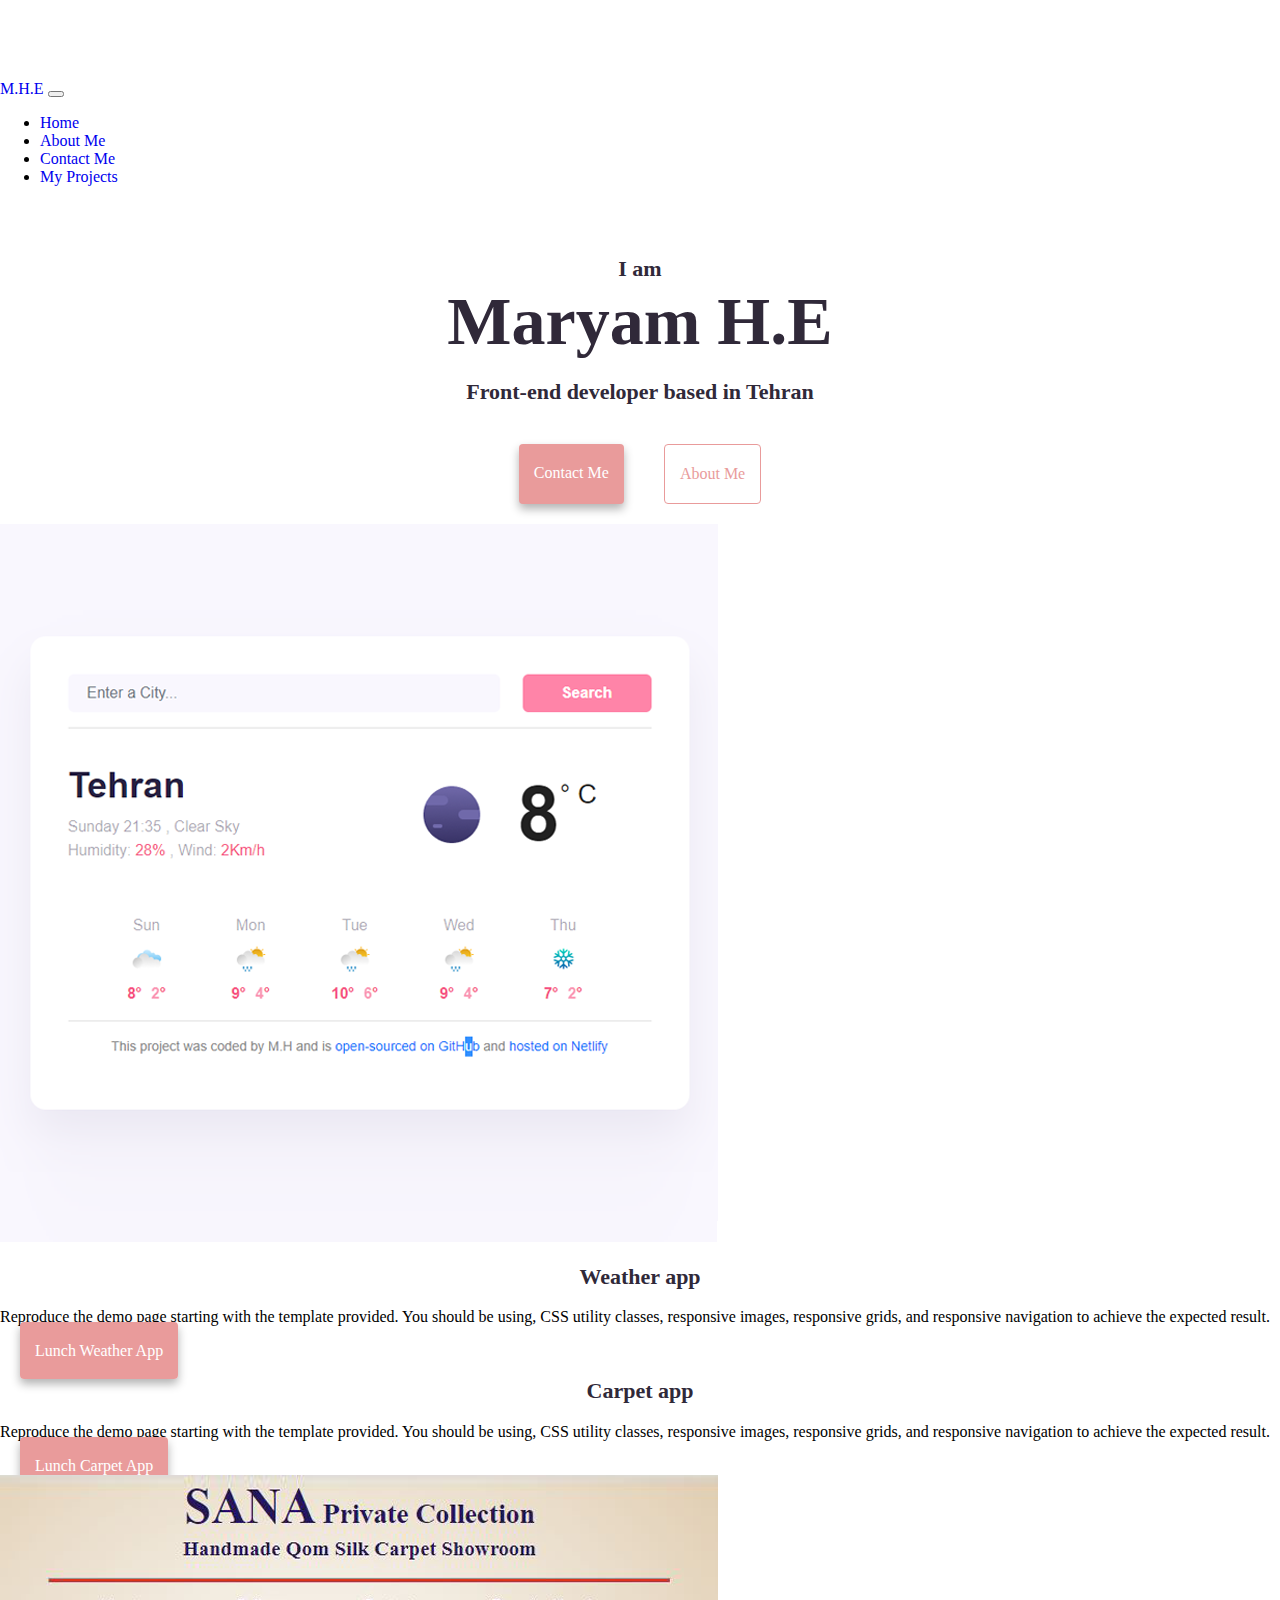
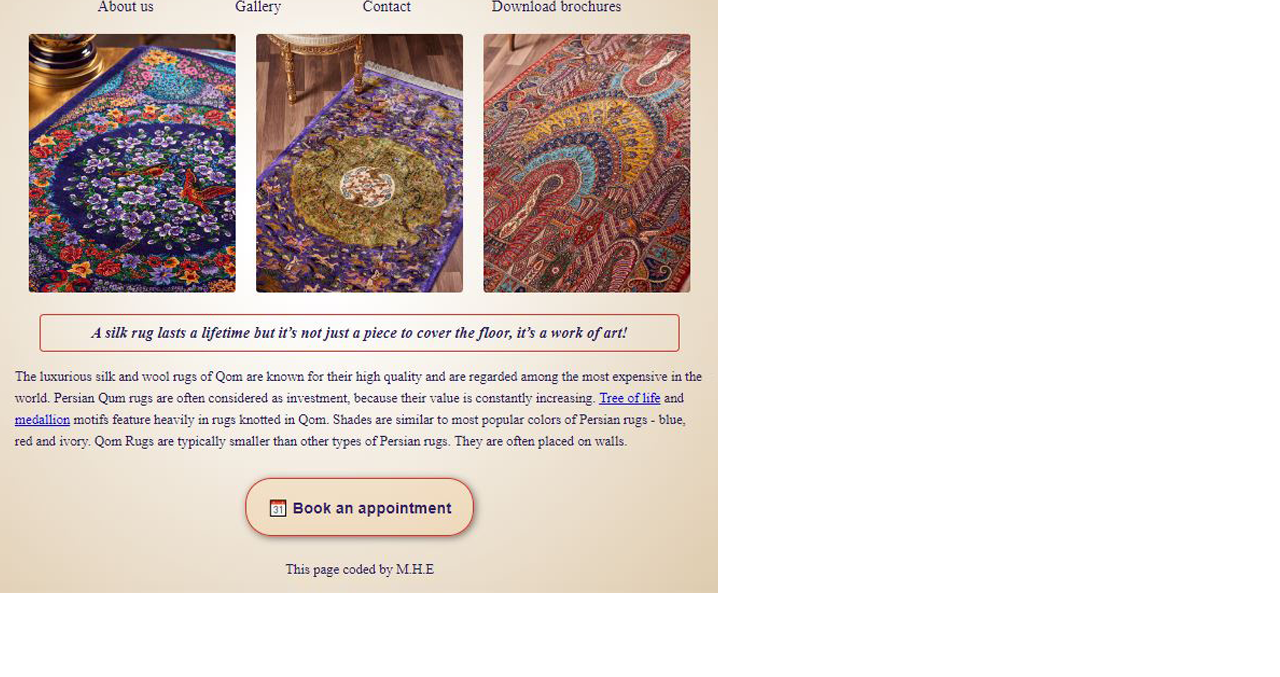
<file: index.html>
<!DOCTYPE html>
<html lang="en">
  <head>
    <meta charset="UTF-8" />
    <meta http-equiv="X-UA-Compatible" content="IE=edge" />
    <meta name="viewport" content="width=device-width, initial-scale=1.0" />
    <meta
      name="description"
      content="Portfolio and work sample of Maryam H ettefagh, Front-end developer"
    />
    <meta name="keywords" content="Front-end developer web-design" />
    <link
      href="https://cdn.jsdelivr.net/npm/bootstrap@5.2.3/dist/css/bootstrap.min.css"
      rel="stylesheet"
      integrity="sha384-rbsA2VBKQhggwzxH7pPCaAqO46MgnOM80zW1RWuH61DGLwZJEdK2Kadq2F9CUG65"
      crossorigin="anonymous"
    />
    <link rel="stylesheet" href="/src/style.css" />
    <title>Maryam.H.E</title>
  </head>
  <body>
    <nav class="navbar navbar-expand-lg bg-light fixed-top">
      <div class="container-fluid">
        <a class="navbar-brand" href="#">M.H.E</a>
        <button
          class="navbar-toggler"
          type="button"
          data-bs-toggle="collapse"
          data-bs-target="#navbarNav"
          aria-controls="navbarNav"
          aria-expanded="false"
          aria-label="Toggle navigation"
        >
          <span class="navbar-toggler-icon"></span>
        </button>
        <div class="collapse navbar-collapse" id="navbarNav">
          <ul class="navbar-nav">
            <li class="nav-item">
              <a class="nav-link active" aria-current="page" href="/">Home</a>
            </li>
            <li class="nav-item">
              <a class="nav-link" aria-current="page" href="/about.html"
                >About Me</a
              >
            </li>
            <li class="nav-item">
              <a class="nav-link" aria-current="page" href="/about.html#contact"
                >Contact Me</a
              >
            </li>
            <li class="nav-item">
              <a class="nav-link" aria-current="page" href="#">My Projects</a>
            </li>
          </ul>
        </div>
      </div>
    </nav>

    <h1>
      I am
      <div class="name">Maryam H.E</div>
    </h1>
    <h2>Front-end developer based in Tehran</h2>
    <div class="links">
      <a
        href="/about.html#contact"
        class="primary-link"
        title="contact Maryam H.E"
        >Contact Me</a
      >
      <a href="/about.html" class="secondary-link" title="about Maryam H.E"
        >About Me</a
      >
    </div>
    <div class="container mt-5">
      <div class="row mt-5">
        <div class="col-sm-6">
          <img
            src="/src/02.png"
            class="img-fluid rounded d-none d-sm-block"
            alt="weather-app"
          />
        </div>
        <div class="col-sm-6">
          <h2 class="mb-3">Weather app</h2>
          <p>
            Reproduce the demo page starting with the template provided. You
            should be using, CSS utility classes, responsive images, responsive
            grids, and responsive navigation to achieve the expected result.
          </p>
          <div class="mt-5">
            <a href="#" class="primary-link project-link">Lunch Weather App</a>
          </div>
        </div>
      </div>
      <div class="row mt-5">
        <div class="col-sm-6">
          <h2 class="mb-3">Carpet app</h2>
          <p>
            Reproduce the demo page starting with the template provided. You
            should be using, CSS utility classes, responsive images, responsive
            grids, and responsive navigation to achieve the expected result.
          </p>
          <div class="mt-5">
            <a href="#" class="primary-link project-link">Lunch Carpet App</a>
          </div>
        </div>
        <div class="col-sm-6">
          <img
            src="/src/01.png"
            class="img-fluid rounded d-none d-sm-block"
            alt="carpet blog"
          />
        </div>
      </div>
    </div>
    <script
      src="https://cdn.jsdelivr.net/npm/bootstrap@5.2.3/dist/js/bootstrap.bundle.min.js"
      integrity="sha384-kenU1KFdBIe4zVF0s0G1M5b4hcpxyD9F7jL+jjXkk+Q2h455rYXK/7HAuoJl+0I4"
      crossorigin="anonymous"
    ></script>
  </body>
</html>
</file>
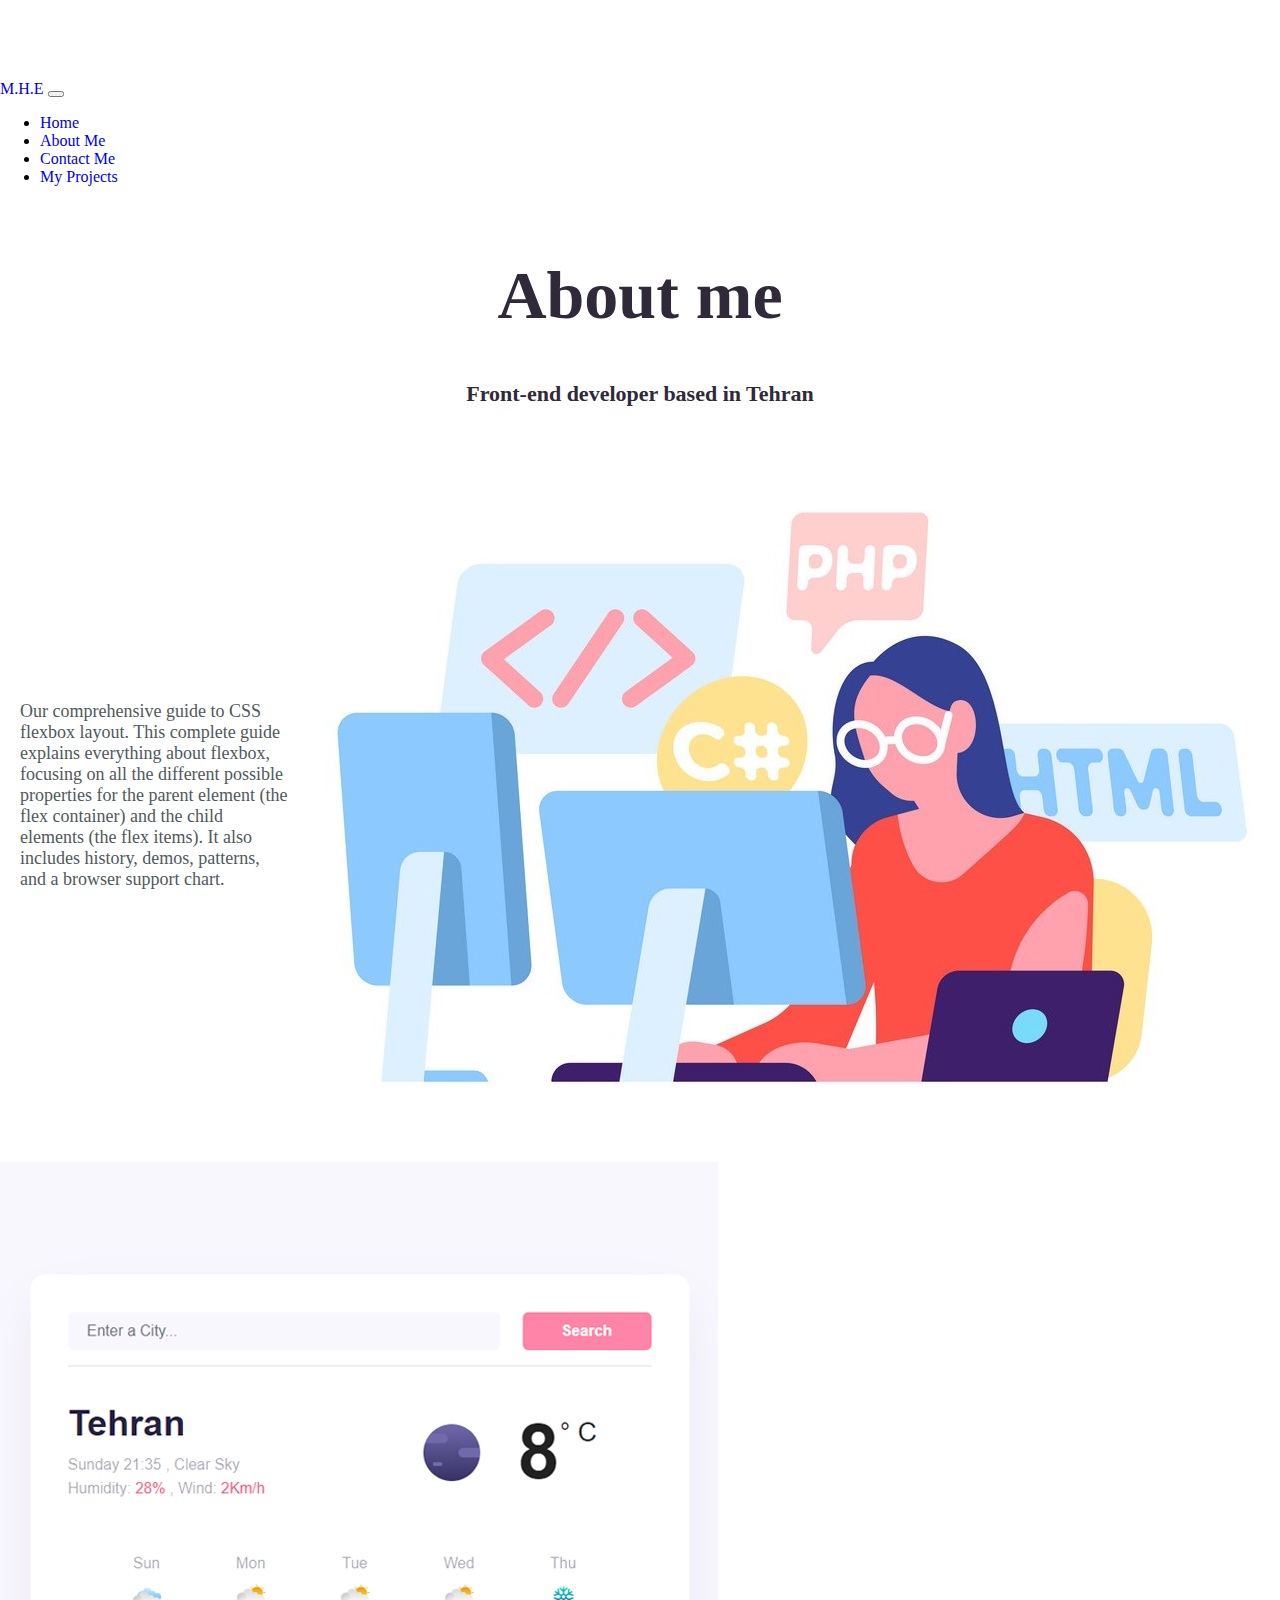
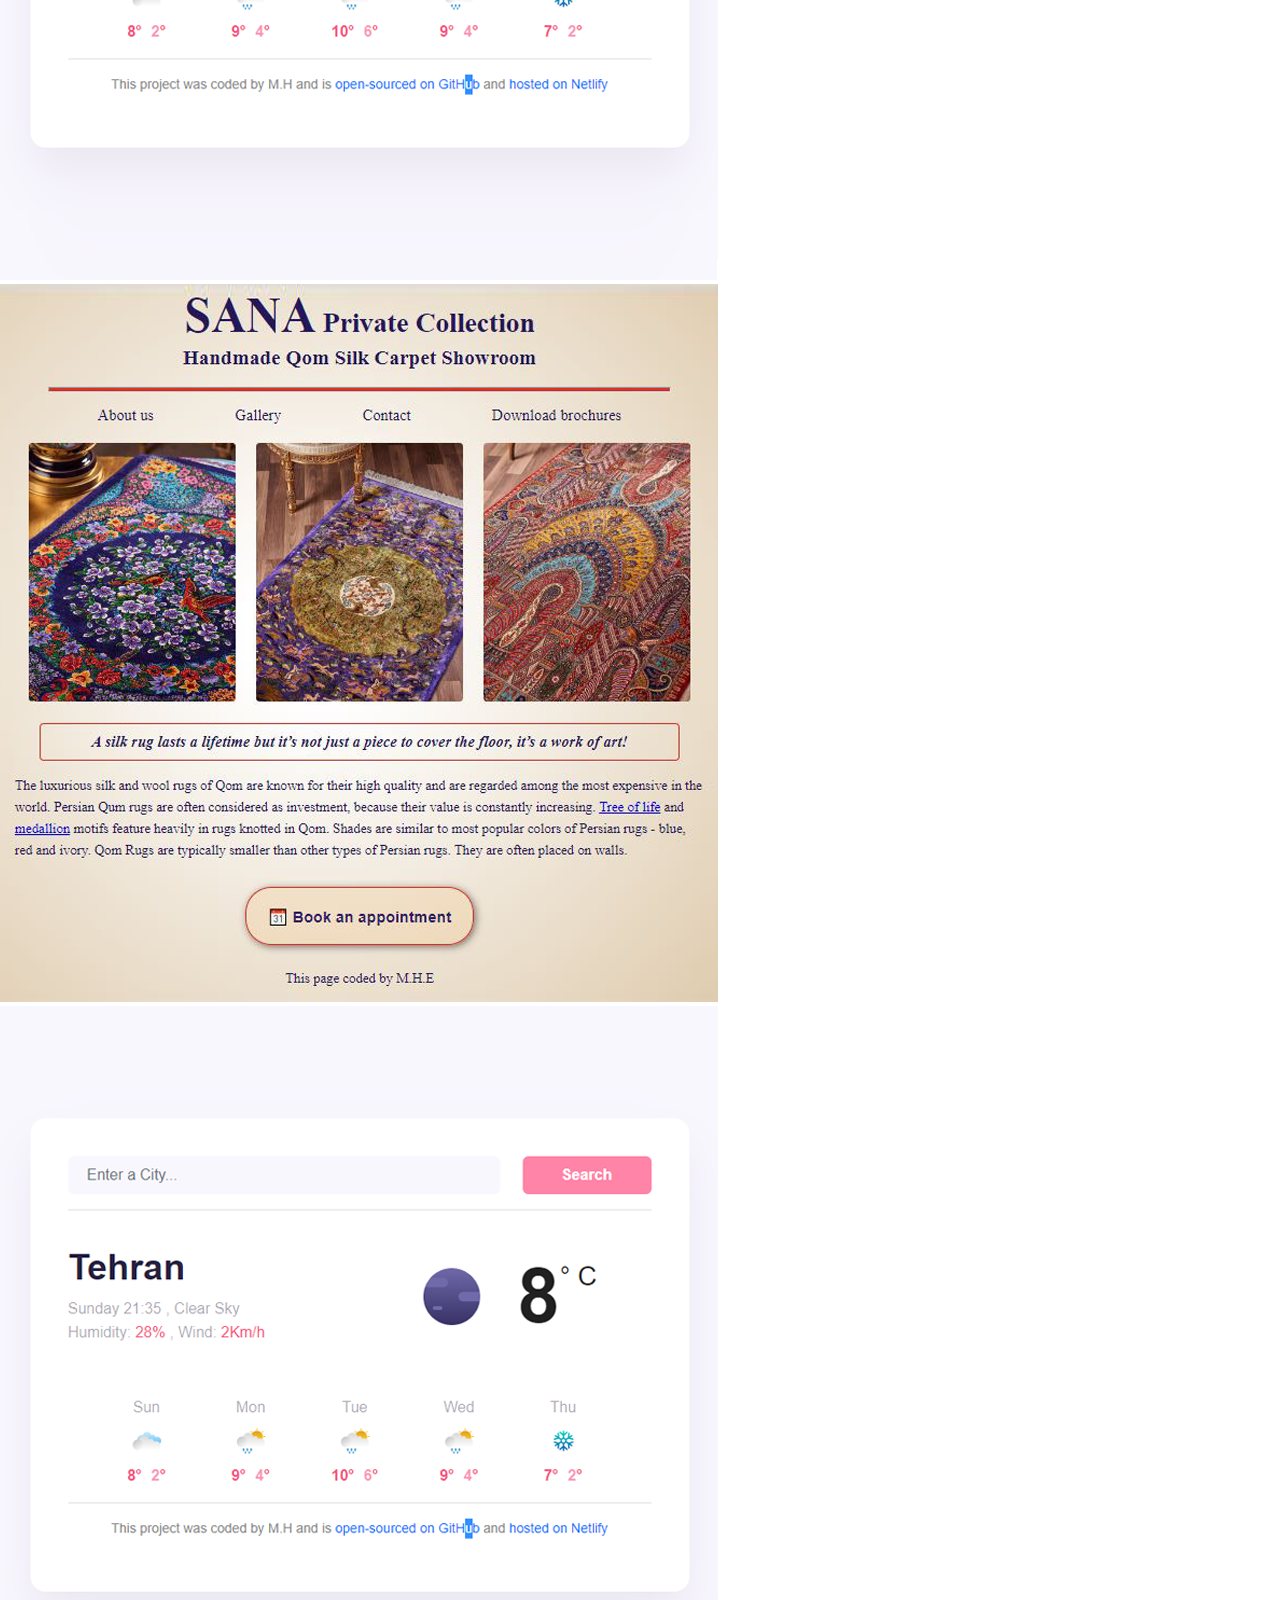
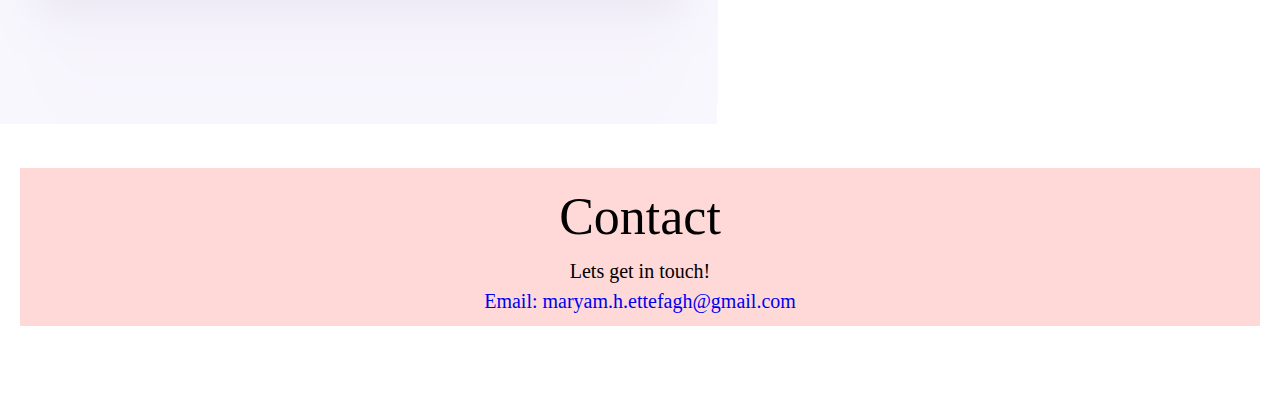
<file: about.html>
<!DOCTYPE html>
<html lang="en">
  <head>
    <meta charset="UTF-8" />
    <meta http-equiv="X-UA-Compatible" content="IE=edge" />
    <meta name="viewport" content="width=device-width, initial-scale=1.0" />
    <meta
      name="description"
      content="about  Maryam H ettefagh, Front-end developer "
    />
    <link
      href="https://cdn.jsdelivr.net/npm/bootstrap@5.2.3/dist/css/bootstrap.min.css"
      rel="stylesheet"
      integrity="sha384-rbsA2VBKQhggwzxH7pPCaAqO46MgnOM80zW1RWuH61DGLwZJEdK2Kadq2F9CUG65"
      crossorigin="anonymous"
    />
    <link rel="stylesheet" href="/src/style.css" />
    <title>About Me</title>
  </head>
  <body>
    <nav class="navbar navbar-expand-lg bg-light fixed-top">
      <div class="container-fluid">
        <a class="navbar-brand" href="#">M.H.E</a>
        <button
          class="navbar-toggler"
          type="button"
          data-bs-toggle="collapse"
          data-bs-target="#navbarNav"
          aria-controls="navbarNav"
          aria-expanded="false"
          aria-label="Toggle navigation"
        >
          <span class="navbar-toggler-icon"></span>
        </button>
        <div class="collapse navbar-collapse" id="navbarNav">
          <ul class="navbar-nav">
            <li class="nav-item">
              <a class="nav-link" aria-current="page" href="/">Home</a>
            </li>
            <li class="nav-item">
              <a class="nav-link active" aria-current="page" href="/about.html"
                >About Me</a
              >
            </li>
            <li class="nav-item">
              <a class="nav-link" aria-current="page" href="/about.html#contact"
                >Contact Me</a
              >
            </li>
            <li class="nav-item">
              <a class="nav-link" aria-current="page" href="#">My Projects</a>
            </li>
          </ul>
        </div>
      </div>
    </nav>
    <h1 class="name">About me</h1>
    <h2>Front-end developer based in Tehran</h2>
    <div class="container">
      <div class="row info">
        <div class="col-sm-6">
          <p class="about-text">
            Our comprehensive guide to CSS flexbox layout. This complete guide
            explains everything about flexbox, focusing on all the different
            possible properties for the parent element (the flex container) and
            the child elements (the flex items). It also includes history,
            demos, patterns, and a browser support chart.
          </p>
        </div>
        <div class="col-sm-6">
          <img
            src="/src/woman-coding.jpg"
            alt="woman-coding"
            class="img-fluid rounded woman-coding"
          />
        </div>
      </div>
      <br />
      <div class="row mt-5">
        <div class="col-sm-4">
          <img
            src="/src/02.png"
            class="img-fluid rounded p-2 shadow mb-3"
            alt="weather-app "
          />
        </div>
        <div class="col-sm-4">
          <img
            src="/src/01.png"
            class="img-fluid rounded p-2 shadow mb-3"
            alt="carpet blog"
          />
        </div>
        <div class="col-sm-4">
          <img
            src="/src/02.png"
            class="img-fluid rounded p-2 shadow mb-3"
            alt="woman-coding"
          />
        </div>
      </div>
    </div>

    <div class="contact-section">
      <div class="contact-title" id="contact">Contact</div>
      <div>Lets get in touch!</div>
      <a href="mailto:maryam.h.ettefagh@gmail.com"
        >Email: maryam.h.ettefagh@gmail.com</a
      >
    </div>

    <script
      src="https://cdn.jsdelivr.net/npm/bootstrap@5.2.3/dist/js/bootstrap.bundle.min.js"
      integrity="sha384-kenU1KFdBIe4zVF0s0G1M5b4hcpxyD9F7jL+jjXkk+Q2h455rYXK/7HAuoJl+0I4"
      crossorigin="anonymous"
    ></script>
  </body>
</html>
</file>
<file: src/style.css>
:root {
  --first-color: #302939;
  --second-color: #50595c;
  --third-color: #e99b9b;
  --fourth-color: #ffd8d8;
  --box-shadow: 0 5px 10px rgba(0, 0, 0, 0.3);
}
@media (max-width: 600px) {
  .name {
    font-size: 32px;
  }
  .woman-coding {
    display: none;
  }
  .project-link {
    display: block;
    text-align: center;
    margin: 0 20px;
  }
}
body {
  margin: 80px 0;
}
h1 {
  margin-top: 70px;
}
h1,
h2 {
  text-align: center;
  color: var(--first-color);
  font-size: 22px;
}
a {
  text-decoration: none;
}
.name {
  font-size: 68px;
}
.linkbar {
  padding: 20px;
  font-size: 18px;
  display: flex;
  justify-content: space-evenly;
}
.links {
  display: flex;
  justify-content: center;
  text-align: center;
}
.about,
.contact {
  margin-top: 40px;
  font-size: 20px;
  padding: 10px 20px;
  background-color: var(--third-color);
  border-radius: 15px;
}
.info {
  margin-top: 40px;
  font-size: 18px;
  display: flex;
  justify-content: space-around;
  align-items: center;
}
.about-text {
  color: var(--second-color);
  margin: 0 20px;
}
/* img {
  width: 50%;
  margin: 0 20px;
} */
.contact-section {
  background-color: var(--fourth-color);
  text-align: center;
  margin: 40px 20px;
  line-height: 1.5;
  font-size: 20px;
  padding: 10px;
}
.contact-title {
  font-size: 52px;
}
.primary-link {
  border-radius: 4px;
  padding: 20px 15px;
  margin: 20px;
  text-transform: capitalize;
  background: var(--third-color);
  box-shadow: var(--box-shadow);
  color: white;
}
.secondary-link {
  border-radius: 4px;
  padding: 20px 15px;
  margin: 20px;
  text-transform: capitalize;
  color: var(--third-color);
  border: 1px solid var(--third-color);
}
</file>
